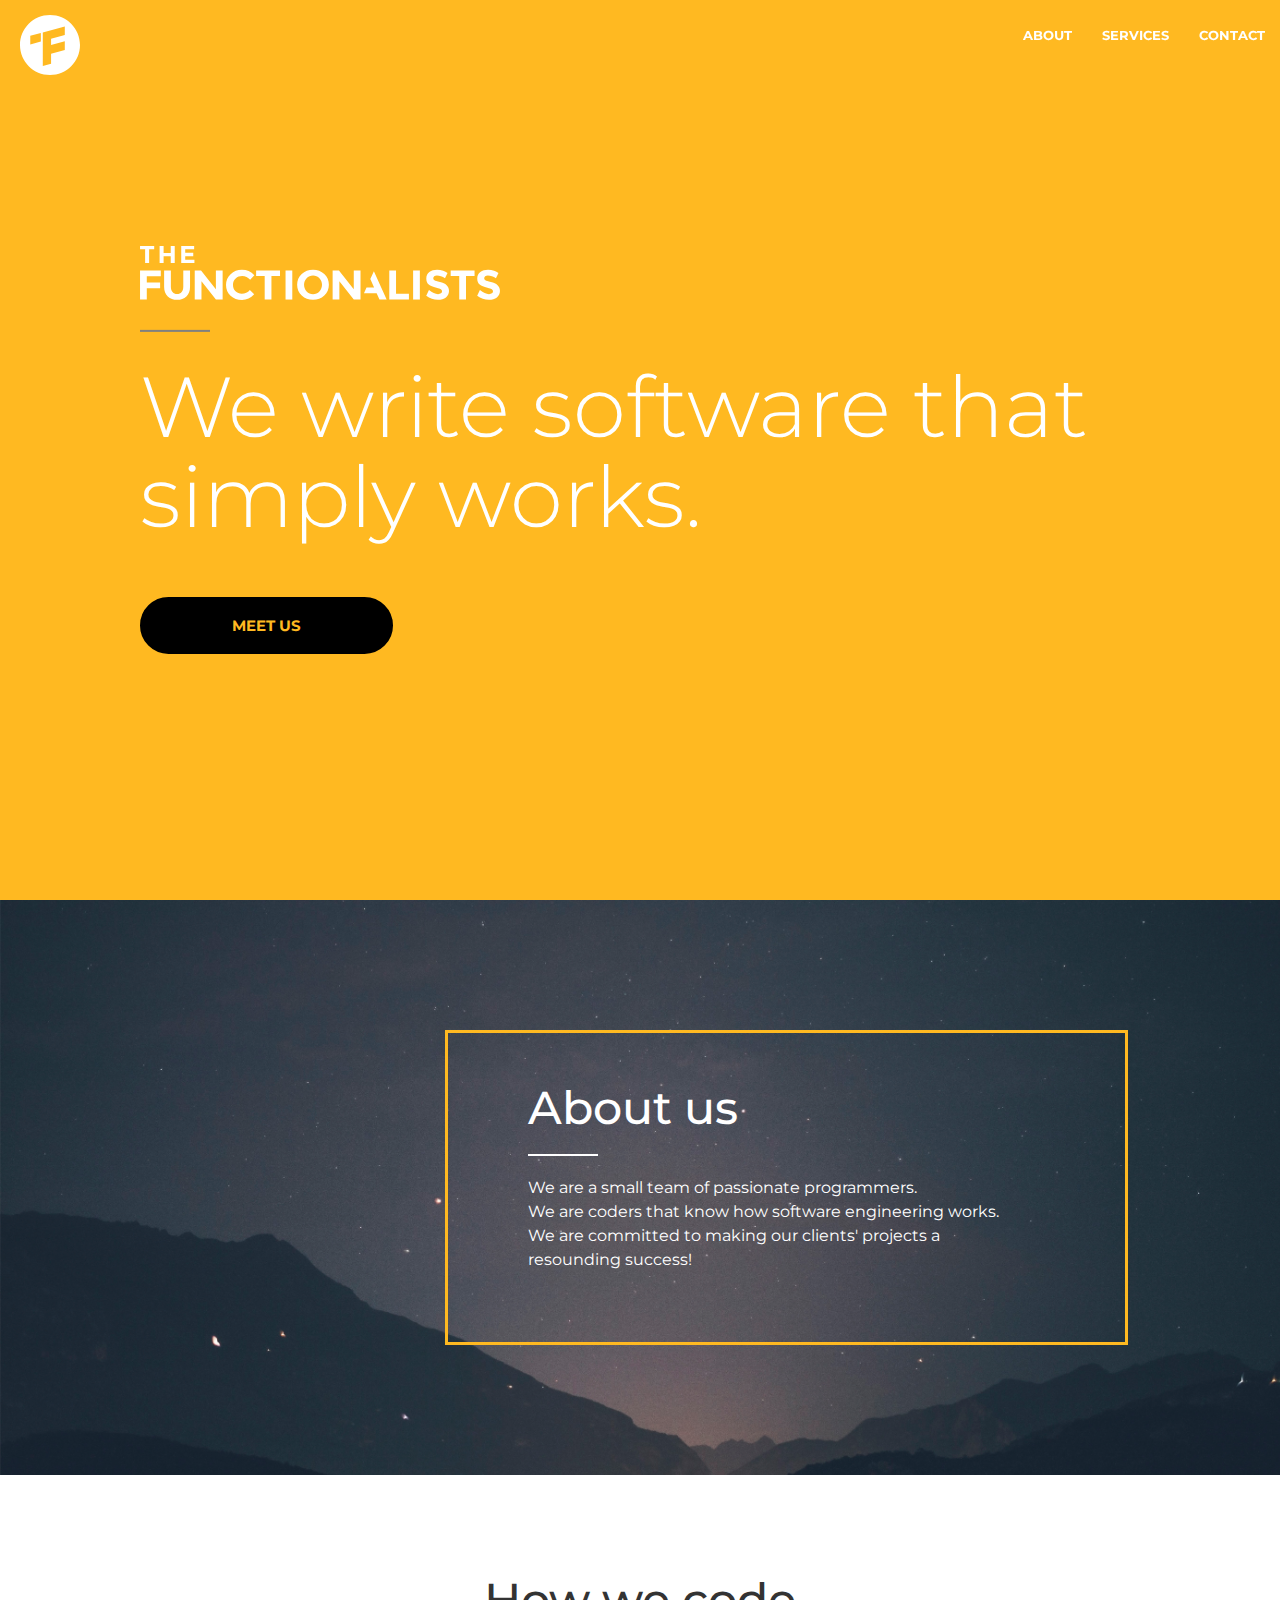
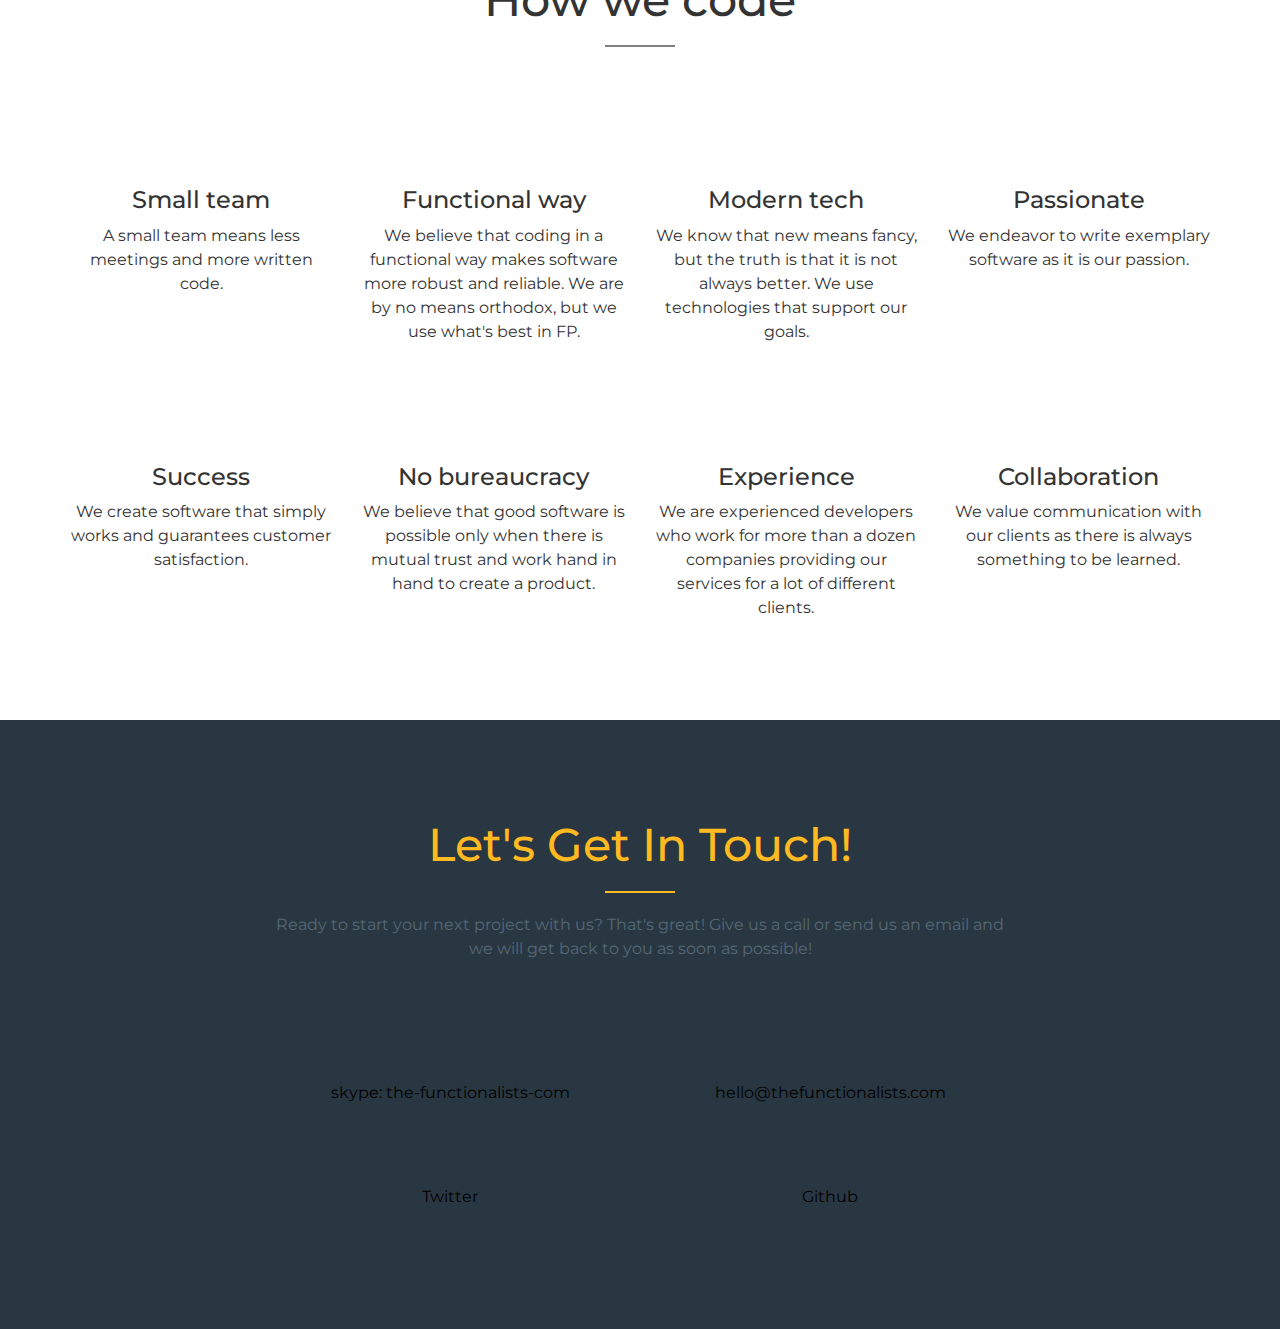
<file: index.html>
<!DOCTYPE html>
<html lang="en">

<head>
    <meta charset="utf-8">
    <meta http-equiv="X-UA-Compatible" content="IE=edge">
    <meta name="viewport" content="width=device-width, initial-scale=1">
    <meta name="description" content="">
    <meta name="author" content="">
    <link rel="apple-touch-icon-precomposed" sizes="57x57" href="img/apple-touch-icon-57x57.png" />
    <link rel="apple-touch-icon-precomposed" sizes="114x114" href="img/apple-touch-icon-114x114.png" />
    <link rel="apple-touch-icon-precomposed" sizes="72x72" href="img/apple-touch-icon-72x72.png" />
    <link rel="apple-touch-icon-precomposed" sizes="144x144" href="img/apple-touch-icon-144x144.png" />
    <link rel="apple-touch-icon-precomposed" sizes="60x60" href="img/apple-touch-icon-60x60.png" />
    <link rel="apple-touch-icon-precomposed" sizes="120x120" href="img/apple-touch-icon-120x120.png" />
    <link rel="apple-touch-icon-precomposed" sizes="76x76" href="img/apple-touch-icon-76x76.png" />
    <link rel="apple-touch-icon-precomposed" sizes="152x152" href="img/apple-touch-icon-152x152.png" />
    <link rel="icon" type="imgage/png" href="img/favicon-196x196.png" sizes="196x196" />
    <link rel="icon" type="image/png" href="img/favicon-96x96.png" sizes="96x96" />
    <link rel="icon" type="image/png" href="img/favicon-32x32.png" sizes="32x32" />
    <link rel="icon" type="image/png" href="img/favicon-16x16.png" sizes="16x16" />
    <link rel="icon" type="image/png" href="img/favicon-128.png" sizes="128x128" />
    <meta name="application-name" content="&nbsp;"/>
    <meta name="msapplication-TileColor" content="#FFFFFF" />
    <meta name="msapplication-TileImage" content="img/mstile-144x144.png" />
    <meta name="msapplication-square70x70logo" content="img/mstile-70x70.png" />
    <meta name="msapplication-square150x150logo" content="img/mstile-150x150.png" />
    <meta name="msapplication-wide310x150logo" content="img/mstile-310x150.png" />
    <meta name="msapplication-square310x310logo" content="img/mstile-310x310.png" />

    <title>The Functionalists</title>

    <!-- Bootstrap Core CSS -->
    <link rel="stylesheet" href="css/bootstrap.css" type="text/css">

    <!-- Custom Fonts -->
    <link href='https://fonts.googleapis.com/css?family=Montserrat:400,700' rel='stylesheet' type='text/css'>
    <link href='http://fonts.googleapis.com/css?family=Open+Sans:300italic,400italic,600italic,700italic,800italic,400,300,600,700,800' rel='stylesheet' type='text/css'>
    <link href='http://fonts.googleapis.com/css?family=Merriweather:400,300,300italic,400italic,700,700italic,900,900italic' rel='stylesheet' type='text/css'>
    <link rel="stylesheet" href="font-awesome/css/font-awesome.min.css" type="text/css">
    <link rel="stylesheet" href="css/TF-font.css" type="text/css">
    <!-- Plugin CSS -->
    <link rel="stylesheet" href="css/animate.min.css" type="text/css">

    <!-- Custom CSS -->
    <link rel="stylesheet" href="css/creative.css" type="text/css">

    <!-- HTML5 Shim and Respond.js IE8 support of HTML5 elements and media queries -->
    <!-- WARNING: Respond.js doesn't work if you view the page via file:// -->
    <!--[if lt IE 9]>
        <script src="https://oss.maxcdn.com/libs/html5shiv/3.7.0/html5shiv.js"></script>
        <script src="https://oss.maxcdn.com/libs/respond.js/1.4.2/respond.min.js"></script>
    <![endif]-->
    <script>
        (function(i,s,o,g,r,a,m){i['GoogleAnalyticsObject']=r;i[r]=i[r]||function(){
        (i[r].q=i[r].q||[]).push(arguments)},i[r].l=1*new Date();a=s.createElement(o),
        m=s.getElementsByTagName(o)[0];a.async=1;a.src=g;m.parentNode.insertBefore(a,m)
        })(window,document,'script','//www.google-analytics.com/analytics.js','ga');

        ga('create', 'UA-73266338-1', 'auto');
        ga('send', 'pageview');
    </script>
</head>

<body id="page-top">

    <nav id="mainNav" class="navbar navbar-default navbar-fixed-top">
        <div class="container-fluid">
            <!-- Brand and toggle get grouped for better mobile display -->
            <div class="navbar-header collapsed">
                <button type="button" class="navbar-toggle collapsed" data-toggle="collapse" data-target="#bs-example-navbar-collapse-1">
                    <span class="sr-only">Toggle navigation</span>
                    <span class="icon-bar"></span>
                    <span class="icon-bar"></span>
                    <span class="icon-bar"></span>
                </button>
                <a class="navbar-brand page-scroll" href="#page-top"></a>
            </div>

            <!-- Collect the nav links, forms, and other content for toggling -->
            <div class="collapse navbar-collapse" id="bs-example-navbar-collapse-1">
                <ul class="nav navbar-nav navbar-right">
                    <li>
                        <a class="page-scroll" href="#about">About</a>
                    </li>
                    <li>
                        <a class="page-scroll" href="#services">Services</a>
                    </li>
                    <li>
                        <a class="page-scroll" href="#contact">Contact</a>
                    </li>
                </ul>
            </div>
            <!-- /.navbar-collapse -->
        </div>
        <!-- /.container-fluid -->
    </nav>

    <header>
        <div class="header-content">
            <div class="header-content-inner">
              <div>
                <div class="header-content-inner-inner">
                    <img src="img/F-logo-main.svg" alt="TheFunctionalists">
                </div>
                <hr>
                <p>We write software that simply works.</p>
                <a href="#about" class="btn btn-primary btn-xl page-scroll">Meet us</a>
              </div>
            </div>
        </div>
    </header>

    <section class="bg-dark" id="about">
        <div class="container">
            <div class="row">
                <div class="col-lg-7 col-lg-offset-4 text-left aboutbox">
                    <h2 class="section-heading">About us</h2>
                    <hr class="light">
                    <p class="light">We are a small team of passionate programmers. <br>
                        We are coders that know how software engineering works. <br>
                        We are committed to making our clients' projects a resounding success! </p>
                </div>
            </div>
        </div>
    </section>

    <section id="services">
        <div class="container">
            <div class="row">
                <div class="col-lg-12 text-center">
                    <h2 class="section-heading">How we code</h2>
                    <hr class="primary">
                </div>
            </div>
        </div>
        <div class="container">
            <div class="row">
                <div class="col-lg-3 col-md-6 text-center">
                    <div class="service-box">
                        <i class="icon-small-team fa-4x wow bounceIn text-primary"></i>
                        <h3>Small team</h3>
                        <p>A small team means less meetings and more written code.</p>
                    </div>
                </div>
                <div class="col-lg-3 col-md-6 text-center">
                    <div class="service-box">
                        <i class="icon-functional-way fa-4x wow bounceIn text-primary" data-wow-delay=".1s"></i>
                        <h3>Functional way</h3>
                        <p>We believe that coding in a functional way makes software more robust and reliable. We are by no means orthodox, but we use what's best in FP.</p>
                    </div>
                </div>
                <div class="col-lg-3 col-md-6 text-center">
                    <div class="service-box">
                        <i class="icon-modern-tech fa-4x wow bounceIn text-primary" data-wow-delay=".2s"></i>
                        <h3>Modern tech</h3>
                        <p>We know that new means fancy, but the truth is that it is not always better. We use technologies that support our goals.</p>
                    </div>
                </div>
                <div class="col-lg-3 col-md-6 text-center">
                    <div class="service-box">
                        <i class="icon-passion fa-4x wow bounceIn text-primary" data-wow-delay=".3s"></i>
                        <h3>Passionate</h3>
                        <p>We endeavor to write exemplary software as it is our passion.</p>
                    </div>
                </div>
            </div>
            <div class="row">
                <div class="col-lg-3 col-md-6 text-center">
                    <div class="service-box">
                        <i class="icon-success fa-4x wow bounceIn text-primary" data-wow-delay=".4s"></i>
                        <h3>Success</h3>
                        <p>We create software that simply works and guarantees customer satisfaction.</p>
                    </div>
                </div>
                <div class="col-lg-3 col-md-6 text-center">
                    <div class="service-box">
                        <i class="icon-no-bureaucracy fa-4x wow bounceIn text-primary" data-wow-delay=".5s"></i>
                        <h3>No bureaucracy</h3>
                        <p>We believe that good software is possible only when there is mutual trust and work hand in hand to create a product.</p>
                    </div>
                </div>
                <div class="col-lg-3 col-md-6 text-center">
                    <div class="service-box">
                        <i class="icon-experience fa-4x wow bounceIn text-primary" data-wow-delay=".6s"></i>
                        <h3>Experience</h3>
                        <p>We are experienced developers who work for more than a dozen companies providing our services for a lot of different clients.</p>
                    </div>
                </div>
                <div class="col-lg-3 col-md-6 text-center">
                    <div class="service-box">
                        <i class="icon-talkative fa-4x wow bounceIn text-primary" data-wow-delay=".7s"></i>
                        <h3>Collaboration</h3>
                        <p>We value communication with our clients as there is always something to be learned.</p>
                    </div>
                </div>
            </div>
        </div>
    </section>

    <section id="contact" class="bg-sky">
        <div class="container">
            <div class="row">
                <div class="col-lg-8 col-lg-offset-2 text-center">
                    <h2 class="section-heading text-primary">Let's Get In Touch!</h2>
                    <hr class="text-primary">
                    <p class="text-secondary">Ready to start your next project with us? That's great! Give us a call or send us an email and we will get back to you as soon as possible!</p>
                </div>
            </div>
            <div class="icon-row">
                <div class="col-lg-4 col-lg-offset-2 text-center">
                    <i class="icon-skype fa-3x wow bounceIn"  data-wow-delay=".1s"></i>
                    <p>skype: the-functionalists-com</p>
                </div>
                <div class="col-lg-4 text-center">
                    <i class="icon-email fa-3x wow bounceIn text-center" data-wow-delay=".2s"></i>
                    <p><a href="mailto:hello@thefunctionalists.com">hello@thefunctionalists.com</a></p>
                </div>
            </div>
            <div class="col-lg-4 col-lg-offset-2 text-center">
                <i class="icon-twitter fa-3x wow bounceIn text-center" data-wow-delay=".3s"></i>
                <p><a href="https://twitter.com/theflists">Twitter</a></p>
            </div>
            <div class="col-lg-4 text-center">
                <i class="icon-git fa-3x wow bounceIn text-center" data-wow-delay=".4s"></i>
                <p><a href="https://github.com/thefunctionalists">Github</a></p>
            </div>
        </div>
    </section>

    <!-- jQuery -->
    <script src="js/jquery.js"></script>

    <!-- Bootstrap Core JavaScript -->
    <script src="js/bootstrap.min.js"></script>

    <!-- Plugin JavaScript -->
    <script src="js/jquery.easing.min.js"></script>
    <script src="js/jquery.fittext.js"></script>
    <script src="js/wow.min.js"></script>

    <!-- Custom Theme JavaScript -->
    <script src="js/creative.js"></script>

</body>

</html>
</file>
<file: css/TF-font.css>
/* Generated by Glyphter (http://www.glyphter.com) on  Sun Feb 07 2016*/
@font-face {
    font-family: 'TF font';
    src: url('../fonts/TF-font.eot');
    src: url('../fonts/TF-font.eot?#iefix') format('embedded-opentype'),
         url('../fonts/TF-font.woff') format('woff'),
         url('../fonts/TF-font.ttf') format('truetype'),
         url('../fonts/TF-font.svg#TF-font') format('svg');
    font-weight: normal;
    font-style: normal;
}
[class*='icon-']:before{
	display: inline-block;
   font-family: 'TF font';
   font-style: normal;
   font-weight: normal;
   line-height: 1;
   -webkit-font-smoothing: antialiased;
   -moz-osx-font-smoothing: grayscale
}
.icon-success:before{content:'\0041';}
.icon-experience:before{content:'\0042';}
.icon-functional-way:before{content:'\0043';}
.icon-no-bureaucracy:before{content:'\0044';}
.icon-passion:before{content:'\0045';}
.icon-talkative:before{content:'\0046';}
.icon-modern-tech:before{content:'\0047';}
.icon-small-team:before{content:'\0048';}
.icon-skype:before{content:'\0049';}
.icon-git:before{content:'\004a';}
.icon-twitter:before{content:'\004b';}
.icon-email:before{content:'\004c';}
</file>
<file: css/creative.css>
html,
body {
  height: 100%;
  width: 100%;
}
body {
  font-family: 'Montserrat', sans-serif;
}
hr {
  border-color: #fff;
  border-top: 2px;
  border-style: solid;
  max-width: 70px;
}
hr.light {
  border-color: white;
  margin: 20px 0px 20px 0px;
}
a {
  -webkit-transition: all 0.35s;
  -moz-transition: all 0.35s;
  transition: all 0.35s;
  color: #000;
}
a:hover,
a:focus {
  color: #ffb921;
}
h1,
h2,
h3,
h4,
h5,
h6 {
  font-family: 'Montserrat', sans-serif;
}
h2 {
  font-size: 46px;
}
.aboutbox {
  padding: 50px 100px 50px 80px;
  color: #ffb921;
}
.icon-row {
  margin-top: 40px;
}
.text-secondary {
  color: #566875;
}
@media (min-width: 768px) {
  .aboutbox {
    border-style: solid;
    padding: 50px 100px 50px 80px;
    color: #ffb921;
  }
}
.aboutbox > .section-heading,
.aboutbox > .light {
  color: #fff;
}
p {
  font-size: 16px;
  line-height: 1.5;
  margin-bottom: 20px;
}
.bg-primary {
  background-color: #fff;
}
.bg-sky {
  background-color: #293742;
  color: #000;
}
p > .bg-sky {
  color: #fff;
}
.bg-dark {
  background-color: #000;
  background-image: url("../img/about.jpg");
  background-size: cover;
  padding-top: 130px;
  padding-bottom: 130px;
  color: white;
}
.header-content-inner-inner {
  max-width: 80%;
  display: table;
}
.header-content-inner-inner > img {
  width: 360px;
}
.text-faded {
  color: rgba(255, 255, 255, 0.7);
}
section {
  padding: 100px 0;
}
aside {
  padding: 50px 0;
}
.no-padding {
  padding: 0;
}
.navbar-default {
  background-color: white;
  border-color: #000;
  font-family: 'Montserrat', sans-serif;
  -webkit-transition: all 0.35s;
  -moz-transition: all 0.35s;
  transition: all 0.35s;
}
.navbar-default .navbar-header .navbar-brand {
  color: #fff;
  width: 211px;
  margin-left: 5px;
  margin-top: 5px;
  height: 40px;
  background-image: url("../img/F-logo.svg");
  font-size: 14px;
}
.navbar-default .navbar-header .navbar-brand:hover,
.navbar-default .navbar-header .navbar-brand:focus {
  color: #fff;
}
.navbar-default .nav > li > a,
.navbar-default .nav > li > a:focus {
  text-transform: uppercase;
  font-weight: 700;
  font-size: 13px;
  padding-top: 25px;
  padding-bottom: 25px;
  color: #000;
}
.navbar-default .nav > li > a:hover,
.navbar-default .nav > li > a:focus:hover {
  color: #fff;
}
.navbar-default .nav > li.active > a,
.navbar-default .nav > li.active > a:focus {
  color: #000;
  background-color: transparent;
}
.navbar-default .nav > li.active > a:hover,
.navbar-default .nav > li.active > a:focus:hover {
  background-color: transparent;
}
@media (min-width: 768px) {
  .navbar-default {
    background-color: transparent;
    border-color: white;
  }
  .navbar-default .navbar-header .navbar-brand {
    color: #fff;
    font-family: 'Montserrat', sans-serif;
    font-weight: 700;
    margin-top: 15px;
    margin-bottom: 15px;
    margin-left: 5px;
    width: 211px;
    height: 60px;
    background-image: url("../img/F-symbol.svg");
    background-repeat: no-repeat;
    text-transform: uppercase;
  }
  .navbar-default .navbar-header .navbar-brand:hover,
  .navbar-default .navbar-header .navbar-brand:focus {
    color: #fff;
  }
  .navbar-default .nav > li > a,
  .navbar-default .nav > li > a:focus {
    color: white;
  }
  .navbar-default .nav > li > a:hover,
  .navbar-default .nav > li > a:focus:hover {
    color: white;
  }
  .navbar-default.affix {
    background-color: white;
  }
  .navbar-default.affix .navbar-header .navbar-brand {
    color: #fff;
    width: 211px;
    height: 40px;
    background-image: url("../img/F-logo.svg");
    font-size: 14px;
  }
  .navbar-default.affix .navbar-header .navbar-brand:hover,
  .navbar-default.affix .navbar-header .navbar-brand:focus {
    color: #fff;
  }
  .navbar-default.affix .nav > li > a {
    color: #000;
  }
  .navbar-default.affix .nav > li > a:focus,
  .navbar-default.affix .nav > li > a:hover {
    color: #ffb921;
  }
  .navbar-default.affix .nav > li.active > a {
    color: #ffb921;
  }
  .navbar-default.affix .nav > li.active > a:focus {
    color: #ffb921;
    background-color: transparent;
  }
  .navbar-default.affix .nav > li.active > a:focus:hover {
    background-color: transparent;
  }
}
header {
  position: relative;
  width: 100%;
  min-height: auto;
  -webkit-background-size: cover;
  -moz-background-size: cover;
  background-size: cover;
  -o-background-size: cover;
  background-position: center;
  background-color: #ffb921;
  text-align: center;
  color: white;
}
header .header-content {
  position: relative;
  text-align: center;
  padding: 100px 50px 100px;
  width: 100%;
}
header .header-content .header-content-inner h1 {
  font-weight: 700;
  text-transform: uppercase;
  margin-top: 0;
  margin-bottom: 0;
}
header .header-content .header-content-inner hr {
  margin: 30px 0px;
}
header .header-content .header-content-inner p {
  font-weight: 300;
  color: white;
  font-size: 50px;
  text-align: left;
  margin-right: auto;
  margin-left: auto;
  line-height: 105%;
}
@media (min-width: 768px) {
  header {
    min-height: 100%;
  }
  header .header-content {
    position: absolute;
    top: 50%;
    -webkit-transform: translateY(-50%);
    -ms-transform: translateY(-50%);
    transform: translateY(-50%);
    padding: 0 50px;
  }
  header .header-content .header-content-inner {
    max-width: 1000px;
    margin-left: auto;
    margin-right: auto;
  }
  header .header-content .header-content-inner p {
    font-weight: 300;
    color: white;
    font-size: 85px;
    text-align: left;
    margin-right: auto;
    margin-left: auto;
    line-height: 105%;
  }
}
.section-heading {
  margin-top: 0;
}
.service-box {
  max-width: 400px;
  margin: 50px auto 0;
}
@media (min-width: 992px) {
  .service-box {
    margin: 20px auto 0;
  }
}
.service-box p {
  margin-bottom: 0;
}
.portfolio-box {
  position: relative;
  display: block;
  max-width: 650px;
  margin: 0 auto;
}
.portfolio-box .portfolio-box-caption {
  color: white;
  opacity: 0;
  display: block;
  background: rgba(255, 255, 255, 0.9);
  position: absolute;
  bottom: 0;
  text-align: center;
  width: 100%;
  height: 100%;
  -webkit-transition: all 0.35s;
  -moz-transition: all 0.35s;
  transition: all 0.35s;
}
.portfolio-box .portfolio-box-caption .portfolio-box-caption-content {
  width: 100%;
  text-align: center;
  position: absolute;
  top: 50%;
  transform: translateY(-50%);
}
.portfolio-box .portfolio-box-caption .portfolio-box-caption-content .project-category,
.portfolio-box .portfolio-box-caption .portfolio-box-caption-content .project-name {
  font-family: 'Montserrat', sans-serif;
  padding: 0 15px;
}
.portfolio-box .portfolio-box-caption .portfolio-box-caption-content .project-category {
  text-transform: uppercase;
  font-weight: 600;
  font-size: 14px;
}
.portfolio-box .portfolio-box-caption .portfolio-box-caption-content .project-name {
  font-size: 18px;
}
.portfolio-box:hover .portfolio-box-caption {
  opacity: 1;
}
@media (min-width: 768px) {
  .portfolio-box .portfolio-box-caption .portfolio-box-caption-content .project-category {
    font-size: 16px;
  }
  .portfolio-box .portfolio-box-caption .portfolio-box-caption-content .project-name {
    font-size: 22px;
  }
}
.call-to-action h2 {
  margin: 0 auto 20px;
}
.text-primary {
  color: #ffb921;
}
.no-gutter > [class*='col-'] {
  padding-right: 0;
  padding-left: 0;
}
.btn-default {
  color: white;
  background-color: white;
  border-color: white;
  border-width: 2px;
  border-style: solid;
  -webkit-background-size: cover;
  -moz-background-size: cover;
  background-size: cover;
  -o-background-size: cover;
  -webkit-transition: all 0.35s;
  -moz-transition: all 0.35s;
  transition: all 0.35s;
}
.btn-default:hover,
.btn-default:focus,
.btn-default.focus,
.btn-default:active,
.btn-default.active,
.open > .dropdown-toggle.btn-default {
  color: #000;
  background-color: white;
  border-color: #000;
}
.btn-default:active,
.btn-default.active,
.open > .dropdown-toggle.btn-default {
  background-image: none;
}
.btn-default.disabled,
.btn-default[disabled],
fieldset[disabled] .btn-default,
.btn-default.disabled:hover,
.btn-default[disabled]:hover,
fieldset[disabled] .btn-default:hover,
.btn-default.disabled:focus,
.btn-default[disabled]:focus,
fieldset[disabled] .btn-default:focus,
.btn-default.disabled.focus,
.btn-default[disabled].focus,
fieldset[disabled] .btn-default.focus,
.btn-default.disabled:active,
.btn-default[disabled]:active,
fieldset[disabled] .btn-default:active,
.btn-default.disabled.active,
.btn-default[disabled].active,
fieldset[disabled] .btn-default.active {
  background-color: white;
  border-color: white;
}
.btn-default .badge {
  color: white;
  background-color: #000;
}
.btn-primary {
  color: #ffb921;
  background-color: #000;
  border-color: #000;
  border-width: 2px;
  border-style: solid;
  -webkit-background-size: cover;
  -moz-background-size: cover;
  background-size: cover;
  -o-background-size: cover;
  -webkit-transition: all 0.35s;
  -moz-transition: all 0.35s;
  transition: all 0.35s;
}
.btn-primary:hover,
.btn-primary:focus,
.btn-primary.focus,
.btn-primary:active,
.btn-primary.active,
.open > .dropdown-toggle.btn-primary {
  color: #fff;
  background-color: #ffb921;
  border-color: #fff;
}
.btn-primary:active,
.btn-primary.active,
.open > .dropdown-toggle.btn-primary {
  background-image: none;
}
.btn-primary.disabled,
.btn-primary[disabled],
fieldset[disabled] .btn-primary,
.btn-primary.disabled:hover,
.btn-primary[disabled]:hover,
fieldset[disabled] .btn-primary:hover,
.btn-primary.disabled:focus,
.btn-primary[disabled]:focus,
fieldset[disabled] .btn-primary:focus,
.btn-primary.disabled.focus,
.btn-primary[disabled].focus,
fieldset[disabled] .btn-primary.focus,
.btn-primary.disabled:active,
.btn-primary[disabled]:active,
fieldset[disabled] .btn-primary:active,
.btn-primary.disabled.active,
.btn-primary[disabled].active,
fieldset[disabled] .btn-primary.active {
  background-color: #ffb921;
  border-color: #000;
}
.btn-primary .badge {
  color: #ffb921;
  background-color: #fff;
}
.btn {
  font-family: 'Montserrat', sans-serif;
  border-radius: 300px;
  font-weight: 700;
  text-transform: uppercase;
}
.btn-xl {
  display: table;
  margin-top: 56px;
  font-size: 15px;
  padding: 16px 90px;
}
::-moz-selection {
  color: white;
  text-shadow: none;
  background: #000;
}
::selection {
  color: white;
  text-shadow: none;
  background: #000;
}
img::selection {
  color: white;
  background: transparent;
}
img::-moz-selection {
  color: white;
  background: transparent;
}
body {
  webkit-tap-highlight-color: #000;
}
</file>
